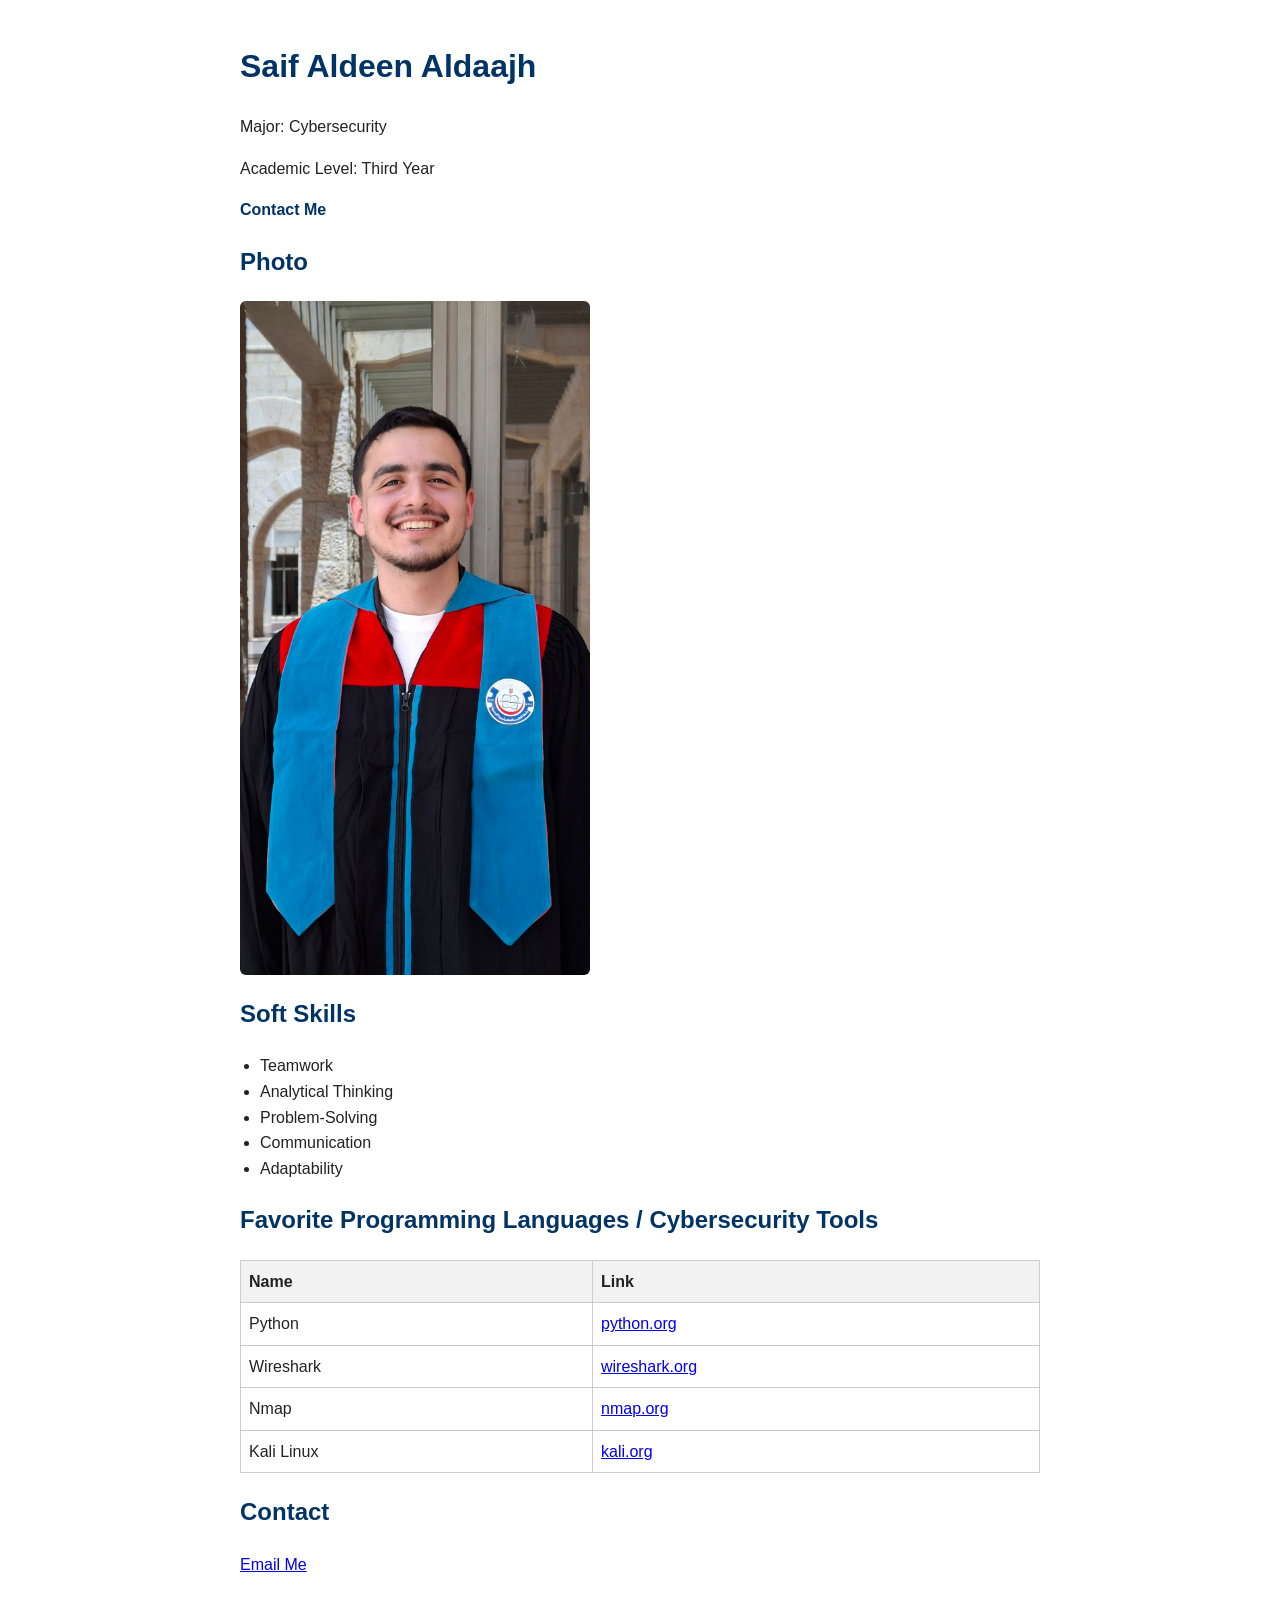
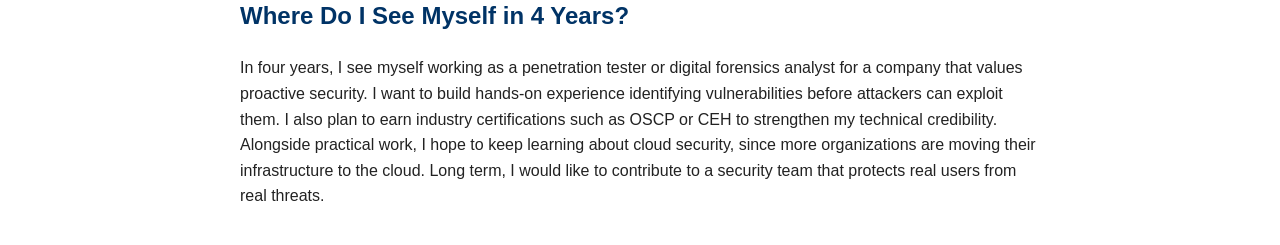
<file: index.html>
<!DOCTYPE html>
<html lang="en">
<head>
<meta charset="UTF-8">
<link rel="stylesheet" href="style.css">
<title>174119 - Saif Aldeen Aldaajh</title>
</head>
<body>

<h1>Saif Aldeen Aldaajh</h1>
<p>Major: Cybersecurity</p>
<p>Academic Level: Third Year</p>

<nav>
    <a href="contact.html">Contact Me</a>
</nav>

<h2>Photo</h2>
<img src="Me.jpg" alt="Photo of me" width="350" height="674">

<h2>Soft Skills</h2>
<ul>
    <li>Teamwork</li>
    <li>Analytical Thinking</li>
    <li>Problem-Solving</li>
    <li>Communication</li>
    <li>Adaptability</li>
</ul>

<h2>Favorite Programming Languages / Cybersecurity Tools</h2>
<table border="1">
    <tr>
        <th>Name</th>
        <th>Link</th>
    </tr>
    <tr>
        <td>Python</td>
        <td><a href="https://www.python.org/" target="_blank">python.org</a></td>
    </tr>
    <tr>
        <td>Wireshark</td>
        <td><a href="https://www.wireshark.org/" target="_blank">wireshark.org</a></td>
    </tr>
    <tr>
        <td>Nmap</td>
        <td><a href="https://nmap.org/" target="_blank">nmap.org</a></td>
    </tr>
    <tr>
        <td>Kali Linux</td>
        <td><a href="https://www.kali.org/" target="_blank">kali.org</a></td>
    </tr>
</table>

<h2>Contact</h2>
<p><a href="mailto:sahamdanalobeeraldaajh23@cit.just.edu.jo">Email Me</a></p>

<h2>Where Do I See Myself in 4 Years?</h2>
<p>
In four years, I see myself working as a penetration tester or digital forensics analyst for a company that values proactive security. I want to build hands-on experience identifying vulnerabilities before attackers can exploit them. I also plan to earn industry certifications such as OSCP or CEH to strengthen my technical credibility. Alongside practical work, I hope to keep learning about cloud security, since more organizations are moving their infrastructure to the cloud. Long term, I would like to contribute to a security team that protects real users from real threats.
</p>

</body>
</html>
</file>
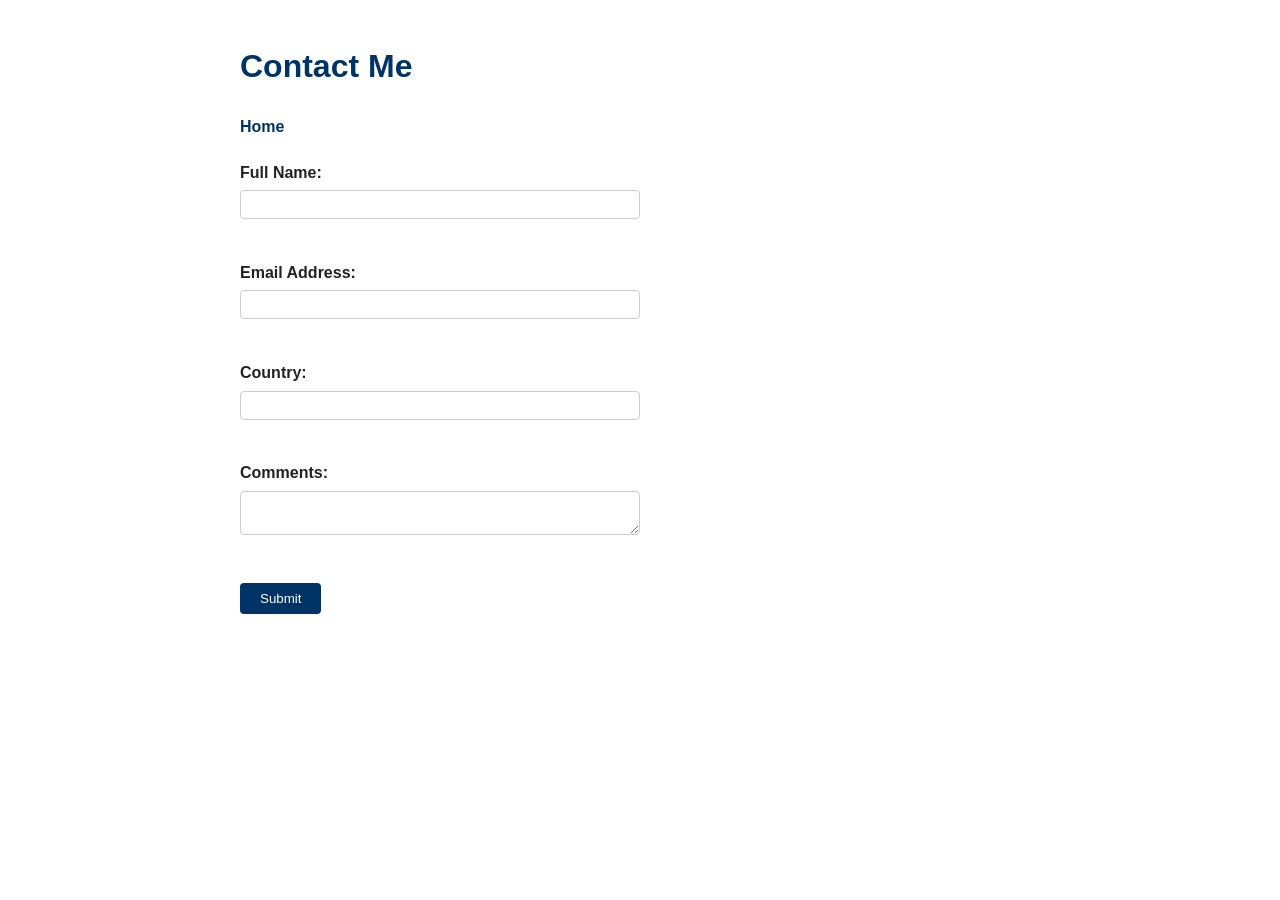
<file: contact.html>
<!DOCTYPE html>
<html lang="en">
<head>
<meta charset="UTF-8">
    <link rel="stylesheet" href="style.css">
<title>Contact Me</title>
</head>
<body>

<h1>Contact Me</h1>

<nav>
    <a href="index.html">Home</a>
</nav>

<form name="contactForm" onsubmit="return validateForm()">
    <label>Full Name:</label><br>
    <input type="text" id="fullName" name="fullName"><br><br>

    <label>Email Address:</label><br>
    <input type="text" id="email" name="email"><br><br>

    <label>Country:</label><br>
    <input type="text" id="country" name="country"><br><br>

    <label>Comments:</label><br>
    <textarea id="comments" name="comments"></textarea><br><br>

    <input type="submit" value="Submit">
</form>

<script>
function validateForm() {
    var fullName = document.getElementById("fullName").value;
    var email = document.getElementById("email").value;
    var country = document.getElementById("country").value;
    var comments = document.getElementById("comments").value;

    if (fullName === "" || email === "" || country === "" || comments === "") {
        alert("Please fill in all fields before submitting.");
        return false;
    }

    alert("Form submitted successfully!");
    return false;
}
</script>

</body>
</html>
</file>
<file: style.css>
body {
    font-family: Arial, sans-serif;
    max-width: 800px;
    margin: 0 auto;
    padding: 20px;
    line-height: 1.6;
    color: #222;
}

h1, h2 {
    color: #003366;
}

nav {
    margin-bottom: 20px;
}

nav a {
    text-decoration: none;
    color: #003366;
    font-weight: bold;
}

nav a:hover {
    text-decoration: underline;
}

img {
    border-radius: 6px;
    display: block;
    margin: 10px 0;
}

table {
    border-collapse: collapse;
    width: 100%;
    margin: 10px 0;
}

th, td {
    border: 1px solid #ccc;
    padding: 8px;
    text-align: left;
}

th {
    background-color: #f2f2f2;
}

ul {
    padding-left: 20px;
}

form label {
    font-weight: bold;
}

input[type="text"], textarea {
    width: 100%;
    max-width: 400px;
    padding: 6px;
    margin: 5px 0 15px 0;
    border: 1px solid #ccc;
    border-radius: 4px;
    box-sizing: border-box;
}

input[type="submit"] {
    background-color: #003366;
    color: white;
    padding: 8px 20px;
    border: none;
    border-radius: 4px;
    cursor: pointer;
}

input[type="submit"]:hover {
    background-color: #00509e;
}
</file>
